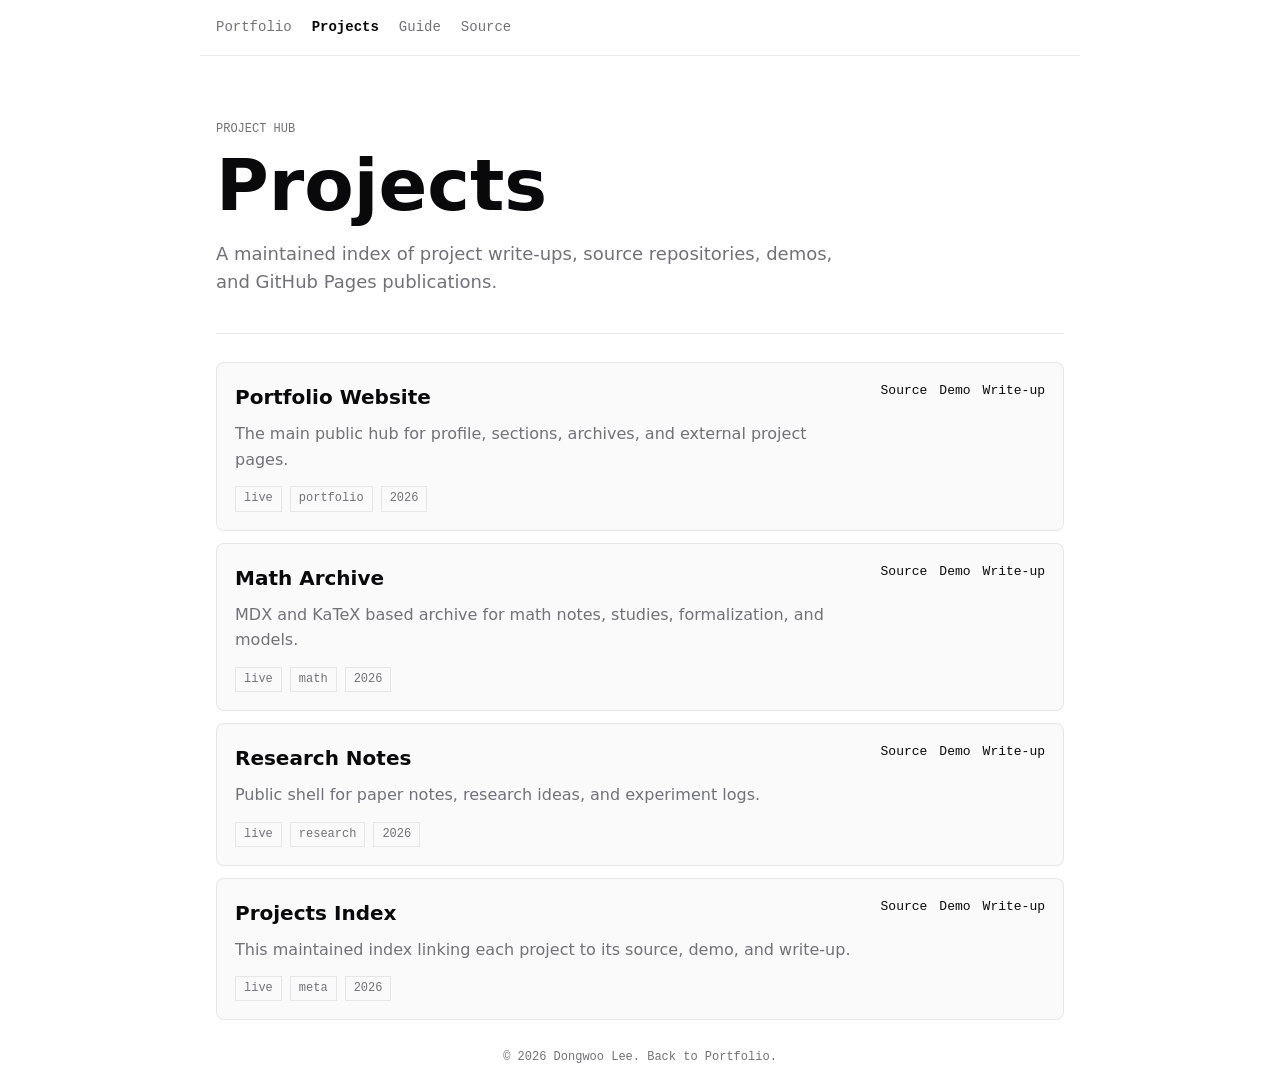
<file: docs/index.html>
<!doctype html>
<html lang="en">
  <head>
    <meta charset="utf-8">
    <meta name="viewport" content="width=device-width, initial-scale=1">
    <title>Projects - Dongwoo Lee</title>
    <meta name="description" content="Project index for Dongwoo Lee.">
    <link rel="stylesheet" href="./styles.css">
  </head>
  <body>
    <header class="site-header">
      <div class="shell">
        <nav class="nav" aria-label="Primary navigation">
          <a href="https://dev-heps.github.io/">Portfolio</a>
          <strong>Projects</strong>
          <a href="./guide/">Guide</a>
          <a href="https://github.com/dev-heps/projects">Source</a>
        </nav>
      </div>
    </header>
    <main class="shell">
      <section class="hero">
        <p class="eyebrow">Project hub</p>
        <h1>Projects</h1>
        <p class="lede">A maintained index of project write-ups, source repositories, demos, and GitHub Pages publications.</p>
      </section>
      <section class="projects" id="projects" aria-label="Project list"></section>
    </main>
    <footer class="shell">&copy; 2026 Dongwoo Lee. Back to <a href="https://dev-heps.github.io/">Portfolio</a>.</footer>
    <script src="./projects.js"></script>
    <script>
      const root = document.querySelector("#projects");

      root.innerHTML = projects.map((project) => `
        <article class="project">
          <div>
            <h2>${project.title}</h2>
            <p>${project.summary}</p>
            <div class="meta">
              <span>${project.status}</span>
              <span>${project.domain}</span>
              <span>${project.year}</span>
            </div>
          </div>
          <div class="links">
            ${project.source ? `<a href="${project.source}">Source</a>` : ""}
            ${project.demo ? `<a href="${project.demo}">Demo</a>` : ""}
            ${project.writeup ? `<a href="${project.writeup}">Write-up</a>` : ""}
          </div>
        </article>
      `).join("");
    </script>
  </body>
</html>
</file>
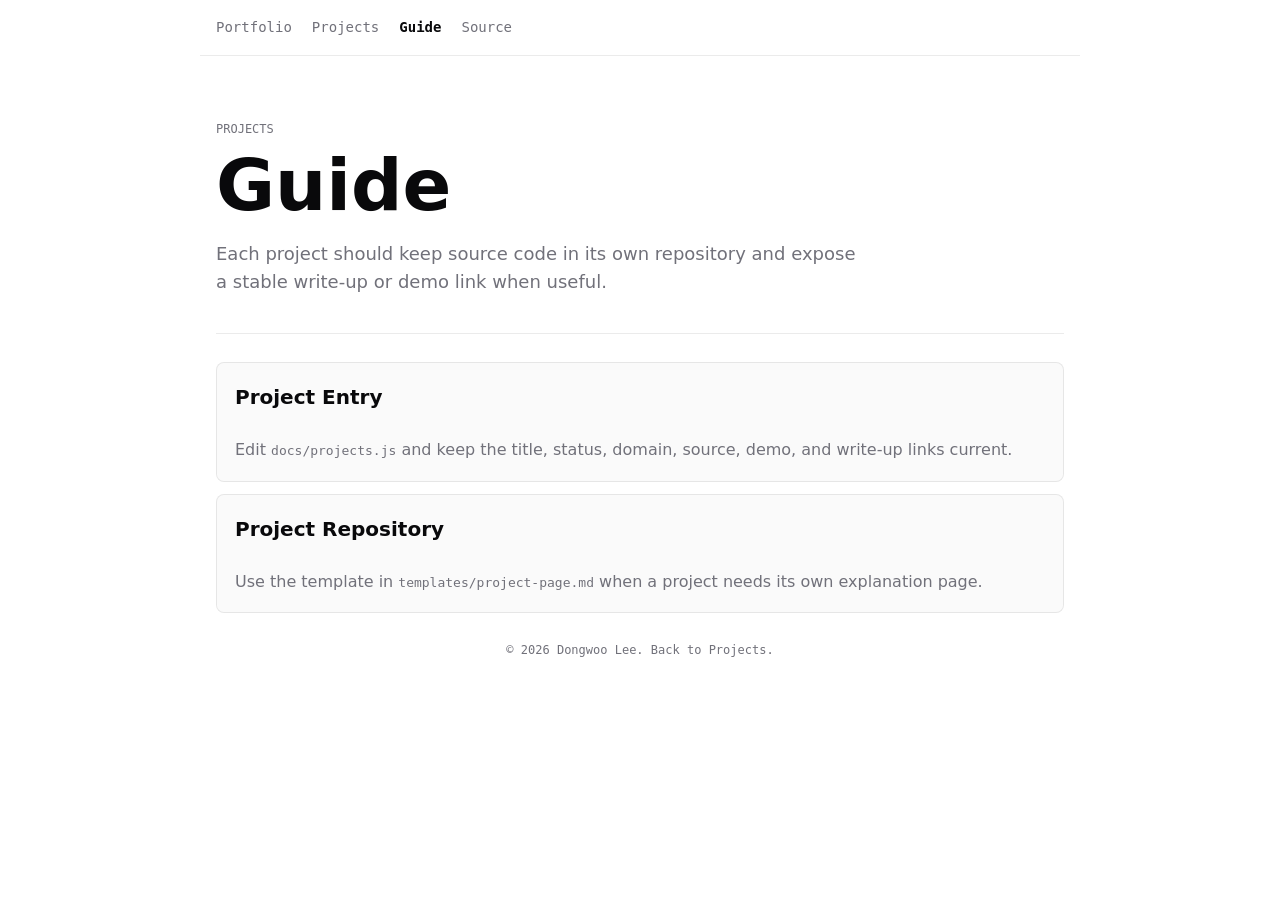
<file: docs/guide/index.html>
<!doctype html>
<html lang="en">
  <head>
    <meta charset="utf-8">
    <meta name="viewport" content="width=device-width, initial-scale=1">
    <title>Guide - Projects</title>
    <meta name="description" content="Maintenance guide for the Projects index.">
    <link rel="stylesheet" href="../styles.css">
  </head>
  <body>
    <header class="site-header">
      <div class="shell">
        <nav class="nav" aria-label="Primary navigation">
          <a href="https://dev-heps.github.io/">Portfolio</a>
          <a href="../">Projects</a>
          <strong>Guide</strong>
          <a href="https://github.com/dev-heps/projects">Source</a>
        </nav>
      </div>
    </header>
    <main class="shell">
      <section class="hero">
        <p class="eyebrow">Projects</p>
        <h1>Guide</h1>
        <p class="lede">Each project should keep source code in its own repository and expose a stable write-up or demo link when useful.</p>
      </section>
      <section class="list">
        <article class="card">
          <h2>Project Entry</h2>
          <p>Edit <code>docs/projects.js</code> and keep the title, status, domain, source, demo, and write-up links current.</p>
        </article>
        <article class="card">
          <h2>Project Repository</h2>
          <p>Use the template in <code>templates/project-page.md</code> when a project needs its own explanation page.</p>
        </article>
      </section>
    </main>
    <footer class="shell">&copy; 2026 Dongwoo Lee. Back to <a href="../">Projects</a>.</footer>
  </body>
</html>
</file>
<file: docs/styles.css>
:root {
  --bg: #ffffff;
  --fg: #09090b;
  --muted: #71717a;
  --edge: rgba(0, 0, 0, 0.08);
  --card: rgba(0, 0, 0, 0.02);
  --card-hover: rgba(0, 0, 0, 0.04);
}

* {
  box-sizing: border-box;
}

body {
  margin: 0;
  background: var(--bg);
  color: var(--fg);
  font-family: Inter, ui-sans-serif, system-ui, -apple-system, BlinkMacSystemFont, "Segoe UI", sans-serif;
  line-height: 1.6;
}

a {
  color: inherit;
  text-decoration: none;
}

a:hover {
  text-decoration: underline;
  text-underline-offset: 4px;
}

.shell {
  max-width: 880px;
  margin: 0 auto;
  padding: 0 16px;
}

.site-header {
  position: sticky;
  top: 0;
  z-index: 10;
  background: color-mix(in srgb, var(--bg) 82%, transparent);
  backdrop-filter: blur(16px);
}

.site-header .shell {
  min-height: 56px;
  display: flex;
  align-items: center;
  justify-content: space-between;
  border-bottom: 1px solid var(--edge);
}

.nav {
  display: flex;
  flex-wrap: wrap;
  gap: 12px 20px;
  color: var(--muted);
  font-family: ui-monospace, SFMono-Regular, Menlo, Consolas, monospace;
  font-size: 14px;
}

.nav strong {
  color: var(--fg);
  font-weight: 600;
}

.hero {
  padding: 64px 0 36px;
  border-bottom: 1px solid var(--edge);
}

.eyebrow {
  margin: 0 0 12px;
  color: var(--muted);
  font-family: ui-monospace, SFMono-Regular, Menlo, Consolas, monospace;
  font-size: 12px;
  text-transform: uppercase;
}

h1 {
  margin: 0;
  font-size: clamp(40px, 9vw, 72px);
  line-height: 0.95;
  letter-spacing: 0;
}

.lede {
  max-width: 640px;
  margin: 20px 0 0;
  color: var(--muted);
  font-size: 18px;
}

.projects,
.list {
  display: grid;
  gap: 12px;
  padding: 28px 0;
}

.project,
.card {
  display: grid;
  gap: 16px;
  padding: 18px;
  border: 1px solid var(--edge);
  border-radius: 8px;
  background: var(--card);
}

.project {
  grid-template-columns: 1fr auto;
}

.project:hover,
.card:hover {
  background: var(--card-hover);
}

.project h2,
.card h2,
.card h3 {
  margin: 0;
  font-size: 20px;
}

.project p,
.card p {
  margin: 8px 0 0;
  color: var(--muted);
}

.meta {
  display: flex;
  flex-wrap: wrap;
  gap: 8px;
  margin-top: 14px;
  font-family: ui-monospace, SFMono-Regular, Menlo, Consolas, monospace;
  font-size: 12px;
  color: var(--muted);
}

.meta span {
  border: 1px solid var(--edge);
  padding: 2px 8px;
}

.links {
  display: flex;
  align-items: flex-start;
  gap: 12px;
  font-family: ui-monospace, SFMono-Regular, Menlo, Consolas, monospace;
  font-size: 13px;
  white-space: nowrap;
}

footer {
  padding-top: 28px;
  padding-bottom: 36px;
  color: var(--muted);
  font-family: ui-monospace, SFMono-Regular, Menlo, Consolas, monospace;
  font-size: 12px;
  text-align: center;
}

@media (max-width: 720px) {
  .site-header .shell {
    align-items: flex-start;
    flex-direction: column;
    gap: 10px;
    padding-top: 16px;
    padding-bottom: 16px;
  }

  .project {
    grid-template-columns: 1fr;
  }

  .links {
    white-space: normal;
  }
}
</file>
